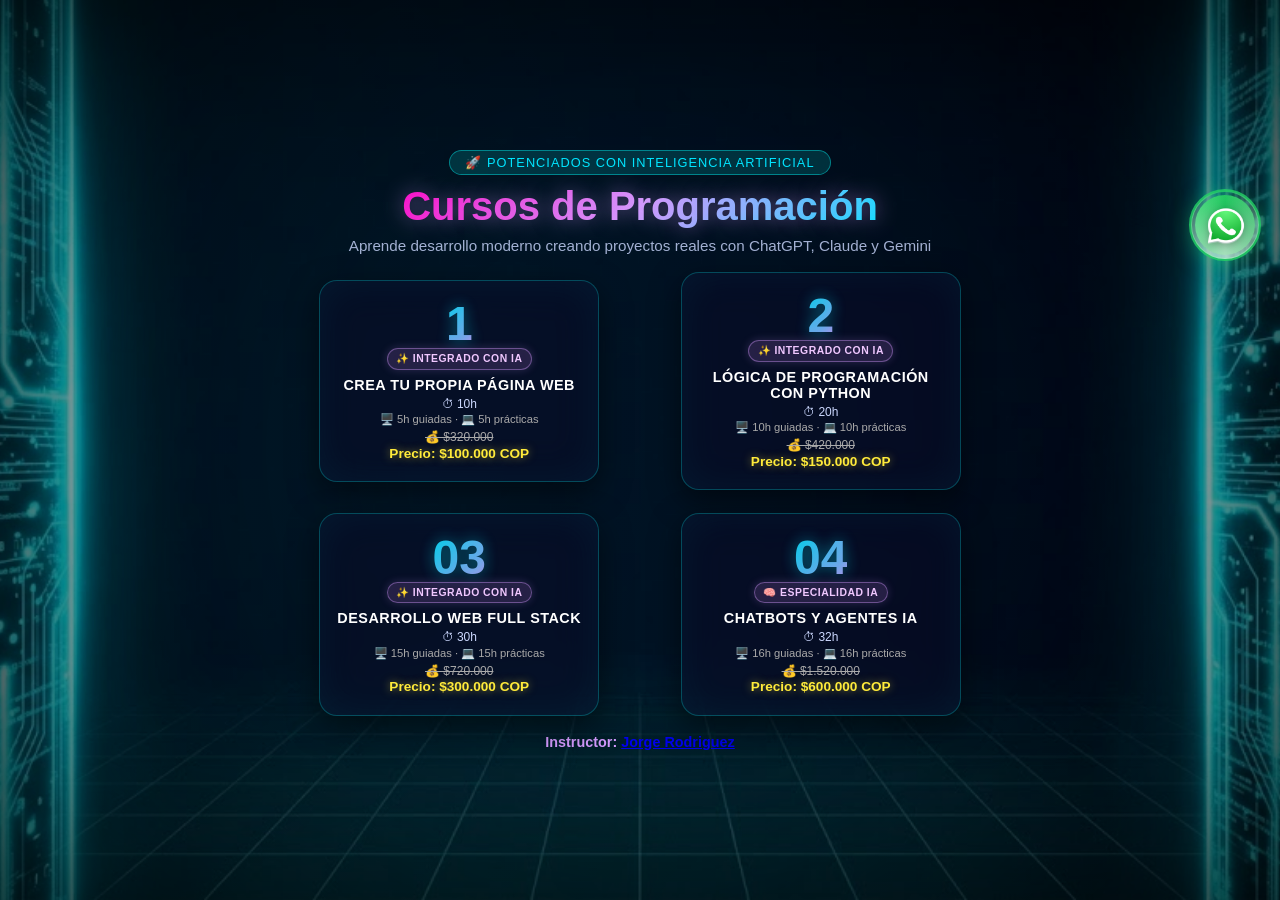
<file: index.html>
<!DOCTYPE html>
<html lang="es">

<head>
    <meta charset="UTF-8">
    <meta name="viewport" content="width=device-width, initial-scale=1.0">
    <title>Cursos de Programación · Clases Personalizadas</title>
    <link rel="stylesheet" href="css/styles.css">
</head>

<body>
    <div class="container">
        <div class="slide active">
            <span class="badge">🚀 Potenciados con Inteligencia Artificial</span>
            <h1>Cursos de Programación</h1>
            <p class="subtitulo">Aprende desarrollo moderno creando proyectos reales con ChatGPT, Claude y Gemini</p>

            <div class="grid-cursos">
                <!-- Curso 1: Básico Web (14h) -->
                <div class="curso-wrapper">
                    <div class="tarjeta-curso" data-curso="web-basico">
                        <span class="curso-numero">1</span>
                        <span class="badge-ia">✨ Integrado con IA</span>
                        <h3>Crea tu propia página web</h3>
                        <p class="duracion">⏱ 10h <span class="dist-horas">🖥️ 5h guiadas · 💻 5h prácticas</span></p>
                        <p class="precio-original">💰 $320.000</p>
                        <p class="precio-especial">Precio: $100.000 COP</p>
                    </div>
                    <div class="modal-curso">
                        <button class="modal-cerrar">&times;</button>
                        <a href="pr/index.html" class="item-modal">
                            <span class="item-num">1</span>
                            <span class="item-nombre">Antigravity</span>
                            <span class="item-horas">2h</span>
                        </a>
                        <a href="pr/index.html" class="item-modal">
                            <span class="item-num">2</span>
                            <span class="item-nombre">HTML Básico</span>
                            <span class="item-horas">6h</span>
                        </a>
                        <a href="pr/index.html" class="item-modal">
                            <span class="item-num">3</span>
                            <span class="item-nombre">Gemini & ChatGPT</span>
                            <span class="item-horas">2h</span>
                        </a>
                    </div>
                </div>

                <!-- Curso 2: Lógica (24h) -->
                <div class="curso-wrapper">
                    <div class="tarjeta-curso" data-curso="logica">
                        <span class="curso-numero">2</span>
                        <span class="badge-ia">✨ Integrado con IA</span>
                        <h3>Lógica de Programación con Python</h3>
                        <p class="duracion">⏱ 20h <span class="dist-horas">🖥️ 10h guiadas · 💻 10h prácticas</span></p>
                        <p class="precio-original">💰 $420.000</p>
                        <p class="precio-especial">Precio: $150.000 COP</p>
                    </div>
                    <div class="modal-curso">
                        <button class="modal-cerrar">&times;</button>
                        <a href="pr/modulo3/index.html" class="item-modal">
                            <span class="item-num">1</span>
                            <span class="item-nombre">Lógica y Algoritmos</span>
                            <span class="item-horas">8h</span>
                        </a>
                        <a href="pr/modulo3/index.html" class="item-modal">
                            <span class="item-num">2</span>
                            <span class="item-nombre">Python Esencial</span>
                            <span class="item-horas">8h</span>
                        </a>
                        <a href="pr/modulo3/index.html" class="item-modal">
                            <span class="item-num">3</span>
                            <span class="item-nombre">Proyectos Lógicos</span>
                            <span class="item-horas">4h</span>
                        </a>
                    </div>
                </div>

                <!-- Curso 3: Full Stack (30h) -->
                <div class="curso-wrapper">
                    <div class="tarjeta-curso" data-curso="fullstack">
                        <span class="curso-numero">03</span>
                        <span class="badge-ia">✨ Integrado con IA</span>
                        <h3>Desarrollo Web Full Stack</h3>
                        <p class="duracion">⏱ 30h <span class="dist-horas">🖥️ 15h guiadas · 💻 15h prácticas</span></p>
                        <p class="precio-original">💰 $720.000</p>
                        <p class="precio-especial">Precio: $300.000 COP</p>
                    </div>
                    <div class="modal-curso">
                        <button class="modal-cerrar">&times;</button>
                        <a href="pri/modulo1/index.html" class="item-modal">
                            <span class="item-num">1</span>
                            <span class="item-nombre">MySQL</span>
                            <span class="item-horas">8h</span>
                        </a>
                        <a href="pri/modulo2/index.html" class="item-modal">
                            <span class="item-num">2</span>
                            <span class="item-nombre">Backend con Python</span>
                            <span class="item-horas">12h</span>
                        </a>
                        <a href="pri/modulo3/index.html" class="item-modal">
                            <span class="item-num">3</span>
                            <span class="item-nombre">Frontend con React</span>
                            <span class="item-horas">10h</span>
                        </a>
                    </div>
                </div>

                <!-- Curso 4: IA (32h) -->
                <div class="curso-wrapper">
                    <div class="tarjeta-curso" data-curso="ia">
                        <span class="curso-numero">04</span>
                        <span class="badge-ia">🧠 Especialidad IA</span>
                        <h3>Chatbots y Agentes IA</h3>
                        <p class="duracion">⏱ 32h <span class="dist-horas">🖥️ 16h guiadas · 💻 16h prácticas</span></p>
                        <p class="precio-original">💰 $1.520.000</p>
                        <p class="precio-especial">Precio: $600.000 COP</p>
                    </div>
                    <div class="modal-curso">
                        <button class="modal-cerrar">&times;</button>
                        <a href="ai/index.html" class="item-modal">
                            <span class="item-num">1</span>
                            <span class="item-nombre">Python para Datos</span>
                            <span class="item-horas">10h</span>
                        </a>
                        <a href="ai/index.html" class="item-modal">
                            <span class="item-num">2</span>
                            <span class="item-nombre">Fundamentos de IA</span>
                            <span class="item-horas">12h</span>
                        </a>
                        <a href="ai/index.html" class="item-modal">
                            <span class="item-num">3</span>
                            <span class="item-nombre">Chatbots y Agentes IA</span>
                            <span class="item-horas">10h</span>
                        </a>
                    </div>
                </div>
            </div>

            <p class="instructor">Instructor: <a href="https://sitioz.com/jorge" target="_blank"
                    rel="noopener noreferrer">Jorge Rodriguez</a></p>
        </div>
    </div>

    <!-- Botón flotante de WhatsApp con imagen wp.jpg -->
    <a href="https://wa.me/573133275812?text=Hola%20Jorge%2C%20me%20interesan%20tus%20clases%20de%20programación"
        target="_blank" class="btn-wa-flotante">
        <img src="images/wp.png" alt="WhatsApp">
    </a>

    <script src="js/script.js"></script>
    <!-- Google tag (gtag.js) -->
    <script async src="https://www.googletagmanager.com/gtag/js?id=AW-1001567483"></script>
    <script>
        window.dataLayer = window.dataLayer || [];
        function gtag() { dataLayer.push(arguments); }
        gtag('js', new Date());

        gtag('config', 'AW-1001567483');
    </script>

    <script async src="https://pagead2.googlesyndication.com/pagead/js/adsbygoogle.js?client=ca-pub-6639948221654978"
        crossorigin="anonymous"></script>
    <script src="https://chat.sitioz.com/js/chat-widget.js"></script>
</body>

</html>
</file>
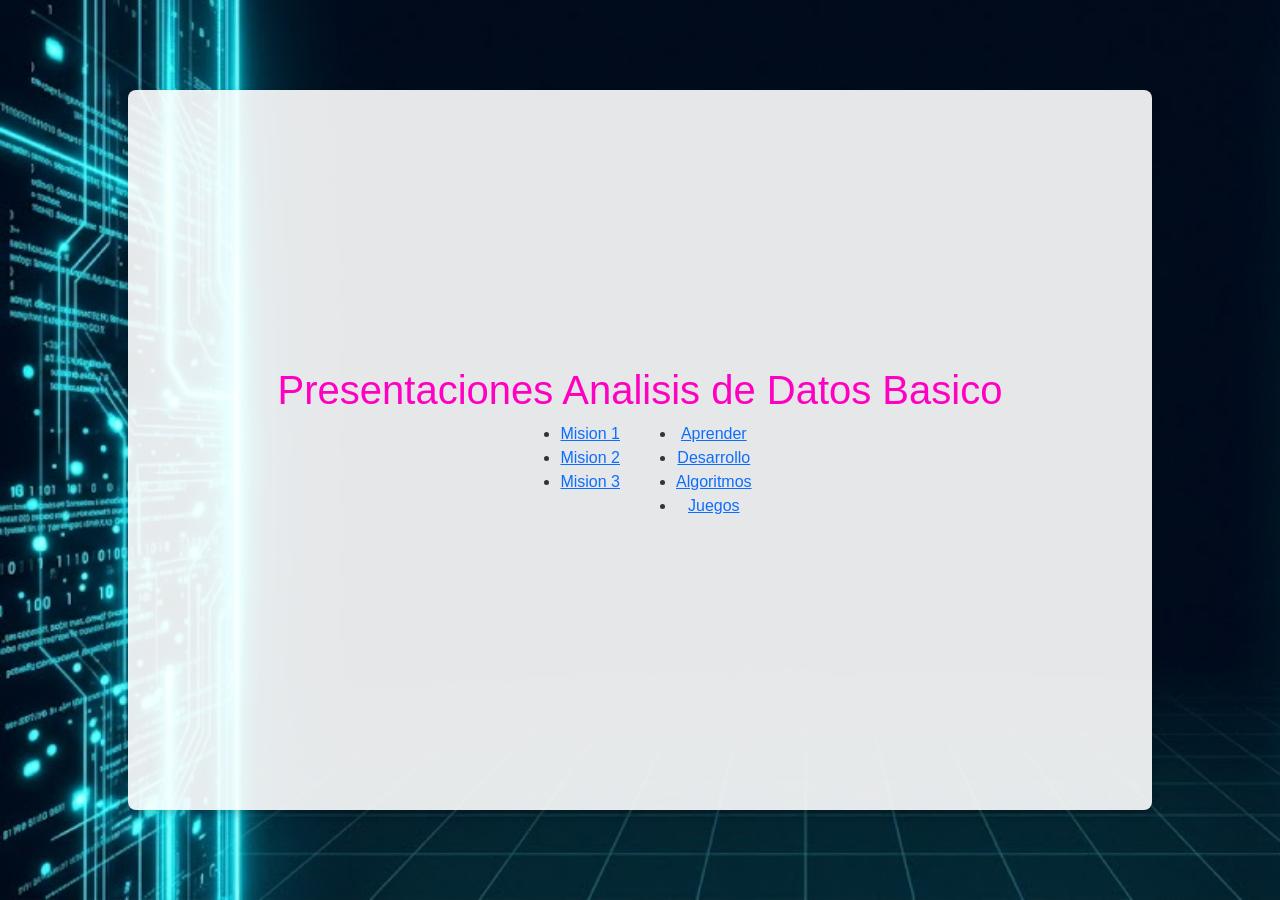
<file: ad/index.html>
<!DOCTYPE html>
<html lang="es">
<head>
    <meta charset="UTF-8">
    <meta name="viewport" content="width=device-width, initial-scale=1.0">
    <title>Índice de Presentaciones de Python</title>
    <link href="https://cdn.jsdelivr.net/npm/bootstrap@5.3.3/dist/css/bootstrap.min.css" rel="stylesheet">
    <script src="https://cdn.jsdelivr.net/npm/bootstrap@5.3.3/dist/js/bootstrap.bundle.min.js"></script>
    <style>
         body {
            font-family: Arial, sans-serif;
            margin: 0;
            padding: 0;
            background-image: url(../images/fondo.jpeg);
            background-size: cover;
            background-repeat: no-repeat;
            display: flex;
            justify-content: center;
            align-items: center;
            height: 100vh;
            color: #333;
        }
        .container {
            width: 80%;
            min-height: 80vh;
            background: rgba(255, 255, 255, 0.9);
            border-radius: 8px;
            padding: 20px;
            box-shadow: 0 4px 8px rgba(0, 0, 0, 0.2);
            display: flex;
            flex-direction: column;
            justify-content: center;
            align-items: center;
            text-align: center;
        }
        h1, h2 {
            color: #ff00c3;
        }
        p {
            font-size: 1.2em;
            color: #333;
        }
        .nav {
            margin-top: 20px;
        }
        .nav button {
            padding: 10px 20px;
            margin: 5px;
            background-color: #d49afe;
            color: white;
            border: none;
            border-radius: 5px;
            cursor: pointer;
        }
        .nav button:hover {
            background-color: darkmagenta;
        }
        .slide {
            display: none;
        }
        .slide.active {
            display: block;
        }
        pre {
            background-color: #2e2e2e;
            color: #00ff08;
            padding: 10px;
            border-radius: 8px;
            white-space: pre-wrap;
            text-align: left;
            max-width: 100%;
            overflow-x: auto;
        }
    </style>
</head>
<body>
    <div class="container">
        <h1>Presentaciones Analisis de Datos Basico</h1>
        <div class="row">
            <div class="col">
            <ul>
                <li><a href="mision1/index.html">Mision 1</a></li>
                <li><a href="mision2/index.html">Mision 2</a></li>
                <li><a href="mision3/index.html">Mision 3</a></li>
            </ul>
        </div>
            <div class="col">
                <ul>
                    <li><a href="aprender.html">Aprender</a></li>
                    <li><a href="desarrollo.html">Desarrollo</a></li>
                    <li><a href="algoritmos.html">Algoritmos</a></li>
                    <li><a href="https://ejecutortecnico.github.io/juegosgoogle">Juegos</a></li>
                </ul>
            </div>
        </div>
    </div>
</body>
</html>
</file>
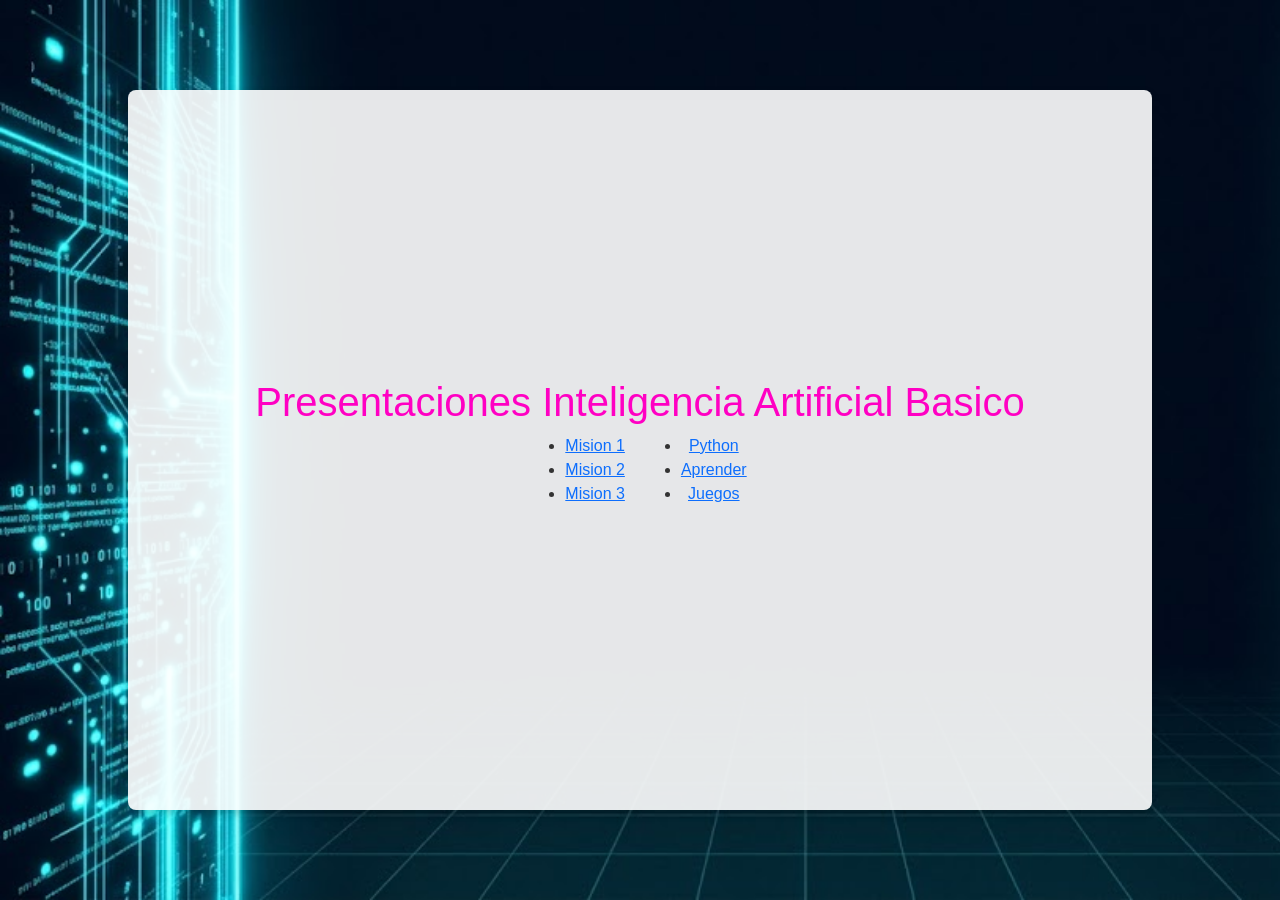
<file: ai/index.html>
<!DOCTYPE html>
<html lang="es">
<head>
    <meta charset="UTF-8">
    <meta name="viewport" content="width=device-width, initial-scale=1.0">
    <title>Índice de Presentaciones de Python</title>
    <link href="https://cdn.jsdelivr.net/npm/bootstrap@5.3.3/dist/css/bootstrap.min.css" rel="stylesheet">
    <script src="https://cdn.jsdelivr.net/npm/bootstrap@5.3.3/dist/js/bootstrap.bundle.min.js"></script>
    <style>
         body {
            font-family: Arial, sans-serif;
            margin: 0;
            padding: 0;
            background-image: url(../images/fondo.jpeg);
            background-size: cover;
            background-repeat: no-repeat;
            display: flex;
            justify-content: center;
            align-items: center;
            height: 100vh;
            color: #333;
        }
        .container {
            width: 80%;
            min-height: 80vh;
            background: rgba(255, 255, 255, 0.9);
            border-radius: 8px;
            padding: 20px;
            box-shadow: 0 4px 8px rgba(0, 0, 0, 0.2);
            display: flex;
            flex-direction: column;
            justify-content: center;
            align-items: center;
            text-align: center;
        }
        h1, h2 {
            color: #ff00c3;
        }
        p {
            font-size: 1.2em;
            color: #333;
        }
        .nav {
            margin-top: 20px;
        }
        .nav button {
            padding: 10px 20px;
            margin: 5px;
            background-color: #d49afe;
            color: white;
            border: none;
            border-radius: 5px;
            cursor: pointer;
        }
        .nav button:hover {
            background-color: darkmagenta;
        }
        .slide {
            display: none;
        }
        .slide.active {
            display: block;
        }
        pre {
            background-color: #2e2e2e;
            color: #00ff08;
            padding: 10px;
            border-radius: 8px;
            white-space: pre-wrap;
            text-align: left;
            max-width: 100%;
            overflow-x: auto;
        }
    </style>
</head>
<body>
    <div class="container">
        <h1>Presentaciones Inteligencia Artificial Basico</h1>
        <div class="row">
            <div class="col">
            <ul>
                <li><a href="mision1/index.html">Mision 1</a></li>
                <li><a href="mision2/index.html">Mision 2</a></li>
                <li><a href="mision3/index.html">Mision 3</a></li>
            </ul>
        </div>
            <div class="col">
                <ul>
                    <li><a href="https://ejecutortecnico.github.io/pr/mision3">Python</a></li>
                    <li><a href="aprender.html">Aprender</a></li>
                    <li><a href="https://ejecutortecnico.github.io/juegosgoogle">Juegos</a></li>
                </ul>
            </div>
        </div>
    </div>
</body>
</html>
</file>
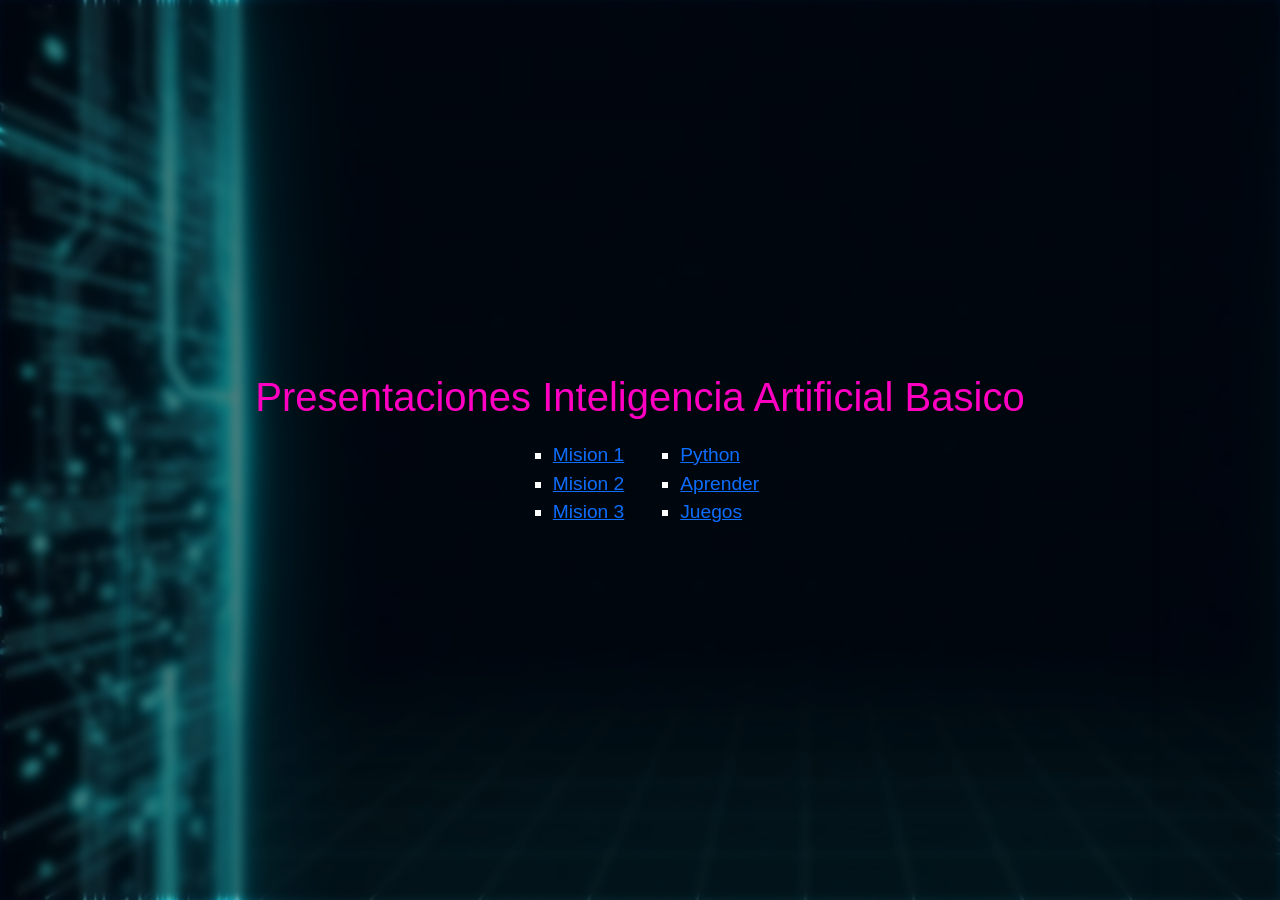
<file: aii/index.html>
<!DOCTYPE html>
<html lang="es">
<head>
    <meta charset="UTF-8">
    <meta name="viewport" content="width=device-width, initial-scale=1.0">
    <title>JavaScript</title>
    <link href="https://cdn.jsdelivr.net/npm/bootstrap@5.3.3/dist/css/bootstrap.min.css" rel="stylesheet" integrity="sha384-QWTKZyjpPEjISv5WaRU9OFeRpok6YctnYmDr5pNlyT2bRjXh0JMhjY6hW+ALEwIH" crossorigin="anonymous">
	<script src="https://cdn.jsdelivr.net/npm/bootstrap@5.3.3/dist/js/bootstrap.bundle.min.js" integrity="sha384-YvpcrYf0tY3lHB60NNkmXc5s9fDVZLESaAA55NDzOxhy9GkcIdslK1eN7N6jIeHz" crossorigin="anonymous"></script>
    <link rel="stylesheet" href="../../css/estilos.css">
</head>
    <body>
        <div class="container">
        <h1>Presentaciones Inteligencia Artificial Basico</h1>
        <div class="row">
            <div class="col">
            <ul>
                <li><a href="mision1/index.html">Mision 1</a></li>
                <li><a href="mision2/index.html">Mision 2</a></li>
                <li><a href="mision3/index.html">Mision 3</a></li>
            </ul>
        </div>
            <div class="col">
                <ul>
                    <li><a href="https://ejecutortecnico.github.io/pr/mision3">Python</a></li>
                    <li><a href="aprender.html">Aprender</a></li>
                    <li><a href="https://ejecutortecnico.github.io/juegosgoogle">Juegos</a></li>
                </ul>
            </div>
        </div>
    </div>
            
    <script src="../../js/slide.js"></script>
    </body>
</html>
</file>
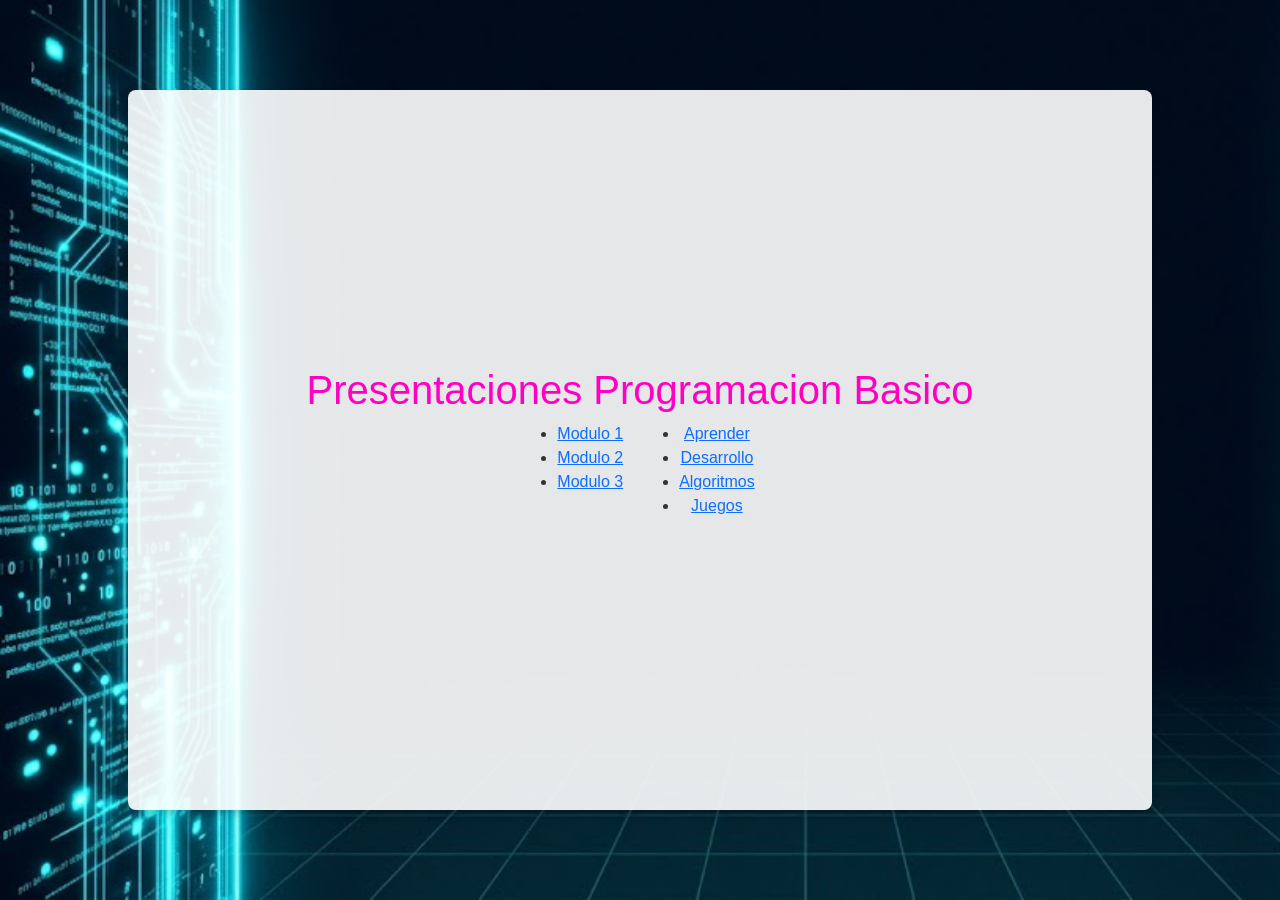
<file: pr/index.html>
<!DOCTYPE html>
<html lang="es">

<head>
    <meta charset="UTF-8">
    <meta name="viewport" content="width=device-width, initial-scale=1.0">
    <title>Índice de Presentaciones de Python</title>
    <link href="https://cdn.jsdelivr.net/npm/bootstrap@5.3.3/dist/css/bootstrap.min.css" rel="stylesheet">
    <script src="https://cdn.jsdelivr.net/npm/bootstrap@5.3.3/dist/js/bootstrap.bundle.min.js"></script>
    <style>
        body {
            font-family: Arial, sans-serif;
            margin: 0;
            padding: 0;
            background-image: url(../images/fondo.jpeg);
            background-size: cover;
            background-repeat: no-repeat;
            display: flex;
            justify-content: center;
            align-items: center;
            height: 100vh;
            color: #333;
        }

        .container {
            width: 80%;
            min-height: 80vh;
            background: rgba(255, 255, 255, 0.9);
            border-radius: 8px;
            padding: 20px;
            box-shadow: 0 4px 8px rgba(0, 0, 0, 0.2);
            display: flex;
            flex-direction: column;
            justify-content: center;
            align-items: center;
            text-align: center;
        }

        h1,
        h2 {
            color: #ff00c3;
        }

        p {
            font-size: 1.2em;
            color: #333;
        }

        .nav {
            margin-top: 20px;
        }

        .nav button {
            padding: 10px 20px;
            margin: 5px;
            background-color: #d49afe;
            color: white;
            border: none;
            border-radius: 5px;
            cursor: pointer;
        }

        .nav button:hover {
            background-color: darkmagenta;
        }

        .slide {
            display: none;
        }

        .slide.active {
            display: block;
        }

        pre {
            background-color: #2e2e2e;
            color: #00ff08;
            padding: 10px;
            border-radius: 8px;
            white-space: pre-wrap;
            text-align: left;
            max-width: 100%;
            overflow-x: auto;
        }
    </style>
</head>

<body>
    <div class="container">
        <h1>Presentaciones Programacion Basico</h1>
        <div class="row">
            <div class="col">
                <ul>
                    <li><a href="modulo1/index.html">Modulo 1</a></li>
                    <li><a href="modulo2/index.html">Modulo 2</a></li>
                    <li><a href="modulo3/index.html">Modulo 3</a></li>
                </ul>
            </div>
            <div class="col">
                <ul>
                    <li><a href="aprender.html">Aprender</a></li>
                    <li><a href="desarrollo.html">Desarrollo</a></li>
                    <li><a href="algoritmos.html">Algoritmos</a></li>
                    <li><a href="https://ejecutortecnico.github.io/juegosgoogle">Juegos</a></li>
                </ul>
            </div>
        </div>
    </div>
</body>

</html>
</file>
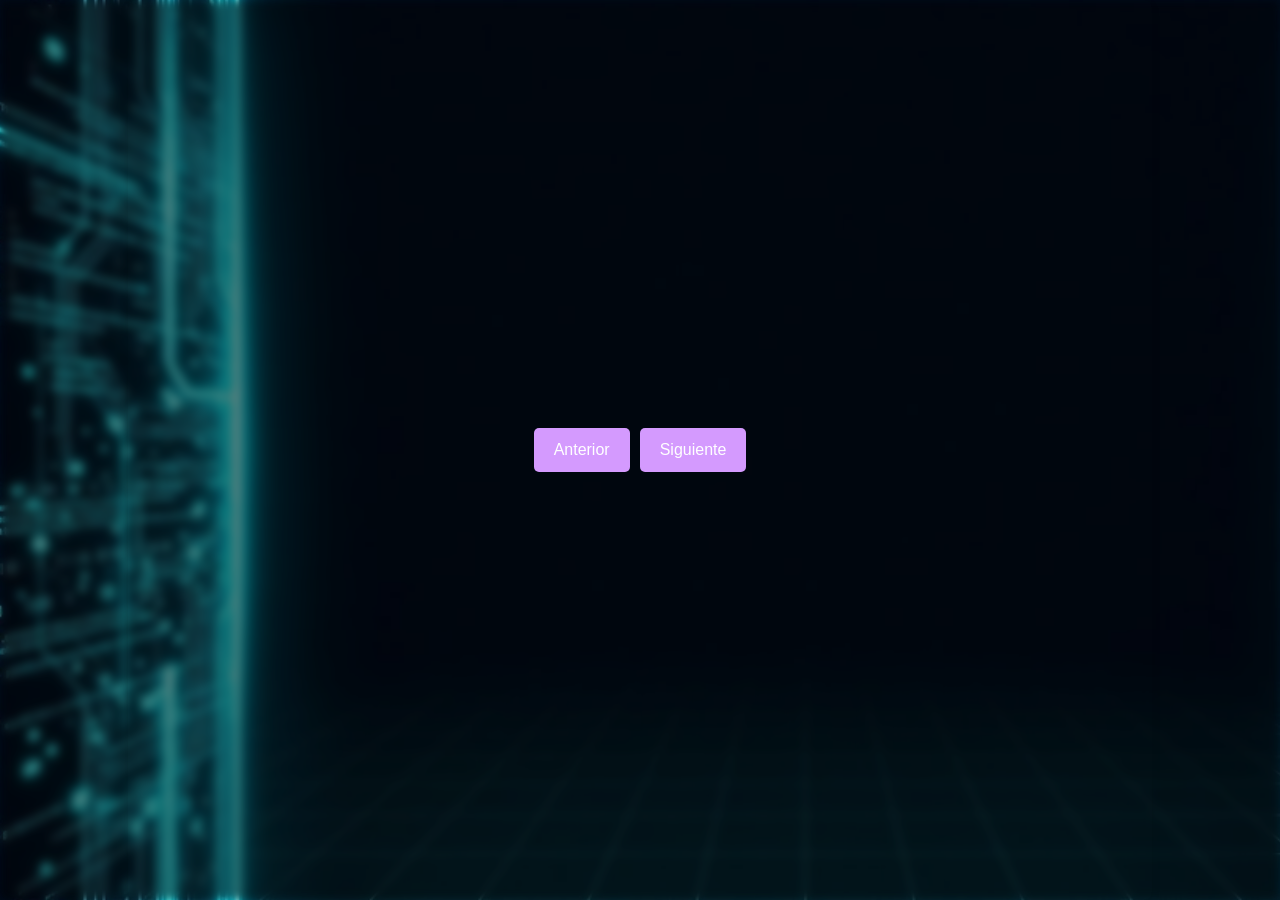
<file: pra/index.html>
<!DOCTYPE html>
<html lang="es">
<head>
    <meta charset="UTF-8">
    <meta name="viewport" content="width=device-width, initial-scale=1.0">
    <title>JavaScript</title>
    <link href="https://cdn.jsdelivr.net/npm/bootstrap@5.3.3/dist/css/bootstrap.min.css" rel="stylesheet" integrity="sha384-QWTKZyjpPEjISv5WaRU9OFeRpok6YctnYmDr5pNlyT2bRjXh0JMhjY6hW+ALEwIH" crossorigin="anonymous">
	<script src="https://cdn.jsdelivr.net/npm/bootstrap@5.3.3/dist/js/bootstrap.bundle.min.js" integrity="sha384-YvpcrYf0tY3lHB60NNkmXc5s9fDVZLESaAA55NDzOxhy9GkcIdslK1eN7N6jIeHz" crossorigin="anonymous"></script>
    <link rel="stylesheet" href="../../css/estilos.css">
</head>
    <body>
        <div class="container">
    

        <div class="nav">
            <button onclick="prevSlide()">Anterior</button>
            <button onclick="nextSlide()">Siguiente</button>
        </div>
    </div>
    <script src="../../js/slide.js"></script>
    </body>
</html>
</file>
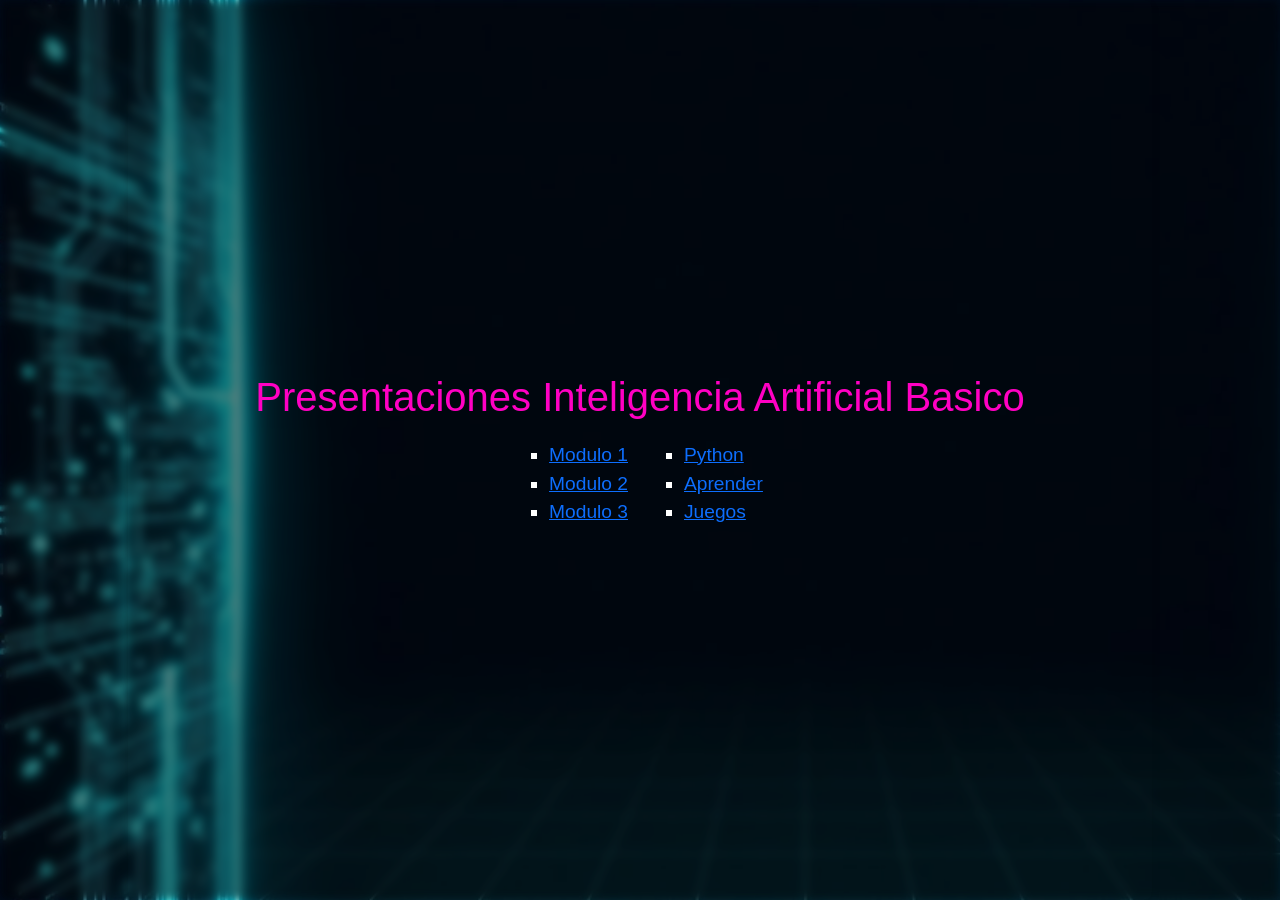
<file: pri/index.html>
<!DOCTYPE html>
<html lang="es">

<head>
    <meta charset="UTF-8">
    <meta name="viewport" content="width=device-width, initial-scale=1.0">
    <title>JavaScript</title>
    <link href="https://cdn.jsdelivr.net/npm/bootstrap@5.3.3/dist/css/bootstrap.min.css" rel="stylesheet"
        integrity="sha384-QWTKZyjpPEjISv5WaRU9OFeRpok6YctnYmDr5pNlyT2bRjXh0JMhjY6hW+ALEwIH" crossorigin="anonymous">
    <script src="https://cdn.jsdelivr.net/npm/bootstrap@5.3.3/dist/js/bootstrap.bundle.min.js"
        integrity="sha384-YvpcrYf0tY3lHB60NNkmXc5s9fDVZLESaAA55NDzOxhy9GkcIdslK1eN7N6jIeHz"
        crossorigin="anonymous"></script>
    <link rel="stylesheet" href="../../css/estilos.css">
</head>

<body>
    <div class="container">
        <h1>Presentaciones Inteligencia Artificial Basico</h1>
        <div class="row">
            <div class="col">
                <ul>
                    <li><a href="modulo1/index.html">Modulo 1</a></li>
                    <li><a href="modulo2/index.html">Modulo 2</a></li>
                    <li><a href="modulo3/index.html">Modulo 3</a></li>
                </ul>
            </div>
            <div class="col">
                <ul>
                    <li><a href="../pr/modulo3">Python</a></li>
                    <li><a href="aprender.html">Aprender</a></li>
                    <li><a href="https://ejecutortecnico.github.io/juegosgoogle">Juegos</a></li>
                </ul>
            </div>
        </div>
    </div>

    <script src="../../js/slide.js"></script>
</body>

</html>
</file>
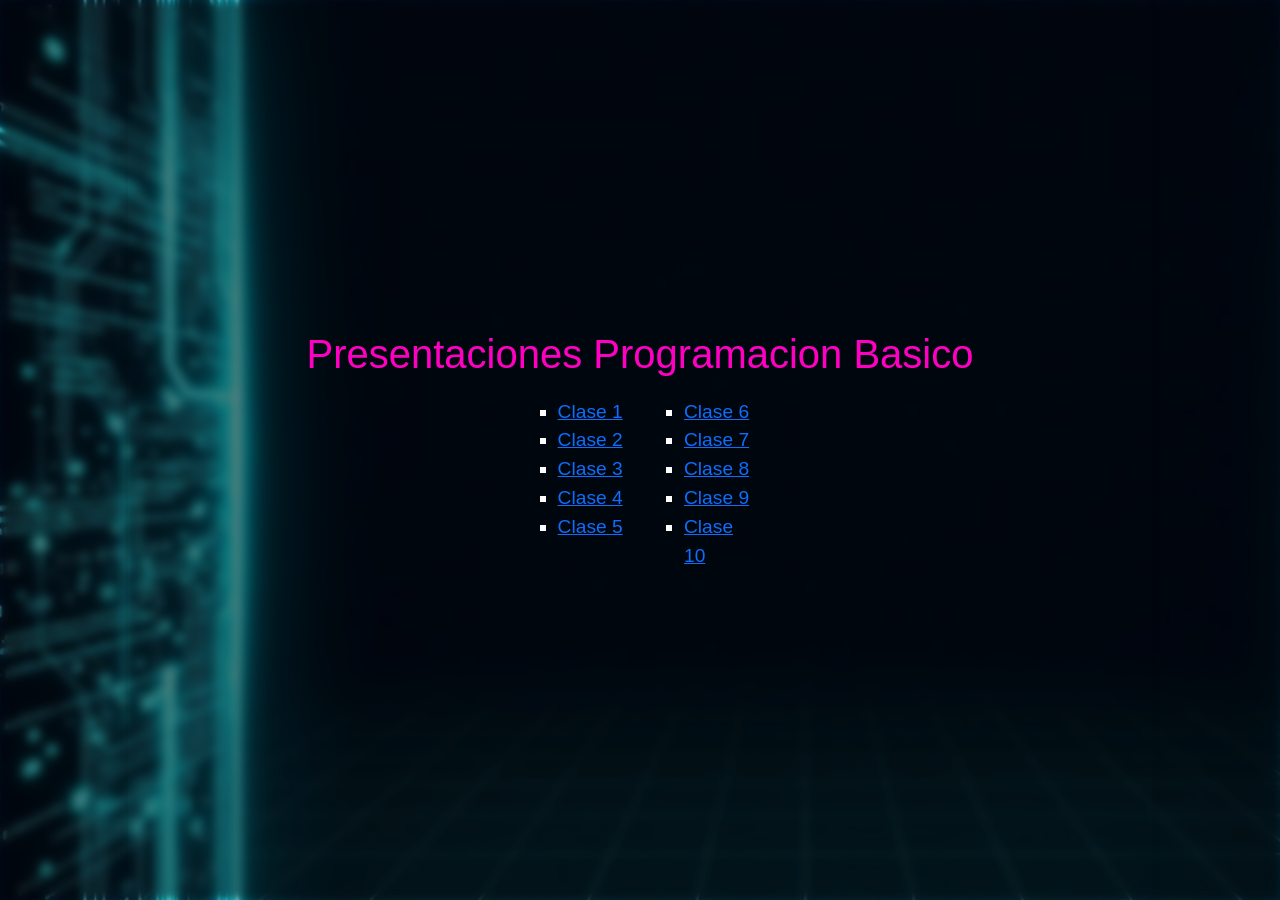
<file: ad/mision1/index.html>
<!DOCTYPE html>
<html lang="es">
<head>
    <meta charset="UTF-8">
    <meta name="viewport" content="width=device-width, initial-scale=1.0">
    <title>JavaScript</title>
    <link href="https://cdn.jsdelivr.net/npm/bootstrap@5.3.3/dist/css/bootstrap.min.css" rel="stylesheet" integrity="sha384-QWTKZyjpPEjISv5WaRU9OFeRpok6YctnYmDr5pNlyT2bRjXh0JMhjY6hW+ALEwIH" crossorigin="anonymous">
	<script src="https://cdn.jsdelivr.net/npm/bootstrap@5.3.3/dist/js/bootstrap.bundle.min.js" integrity="sha384-YvpcrYf0tY3lHB60NNkmXc5s9fDVZLESaAA55NDzOxhy9GkcIdslK1eN7N6jIeHz" crossorigin="anonymous"></script>
    <link rel="stylesheet" href="../../css/estilos.css">
</head>
    <body>
        <div class="container">
            <h1>Presentaciones Programacion Basico</h1>
            <div class="row">
                <div class="col">
                <ul>
                    <li><a href="clase1.html">Clase 1</a></li>
                    <li><a href="clase2.html">Clase 2</a></li>
                    <li><a href="clase3.html">Clase 3</a></li>
                    <li><a href="clase4.html">Clase 4</a></li>
                    <li><a href="clase5.html">Clase 5</a></li>
                </ul>
            </div>
                <div class="col">
                    <ul>
                        <li><a href="clase6.html">Clase 6 </a></li>
                        <li><a href="clase7.html">Clase 7 </a></li>
                        <li><a href="clase8.html">Clase 8 </a></li>
                        <li><a href="clase9.html">Clase 9 </a></li>
                        <li><a href="clase10.html">Clase 10</a></li>
                    </ul>
                </div>
            </div>

    </div>
    <script src="../../js/slide.js"></script>
    </body>
</html>
</file>
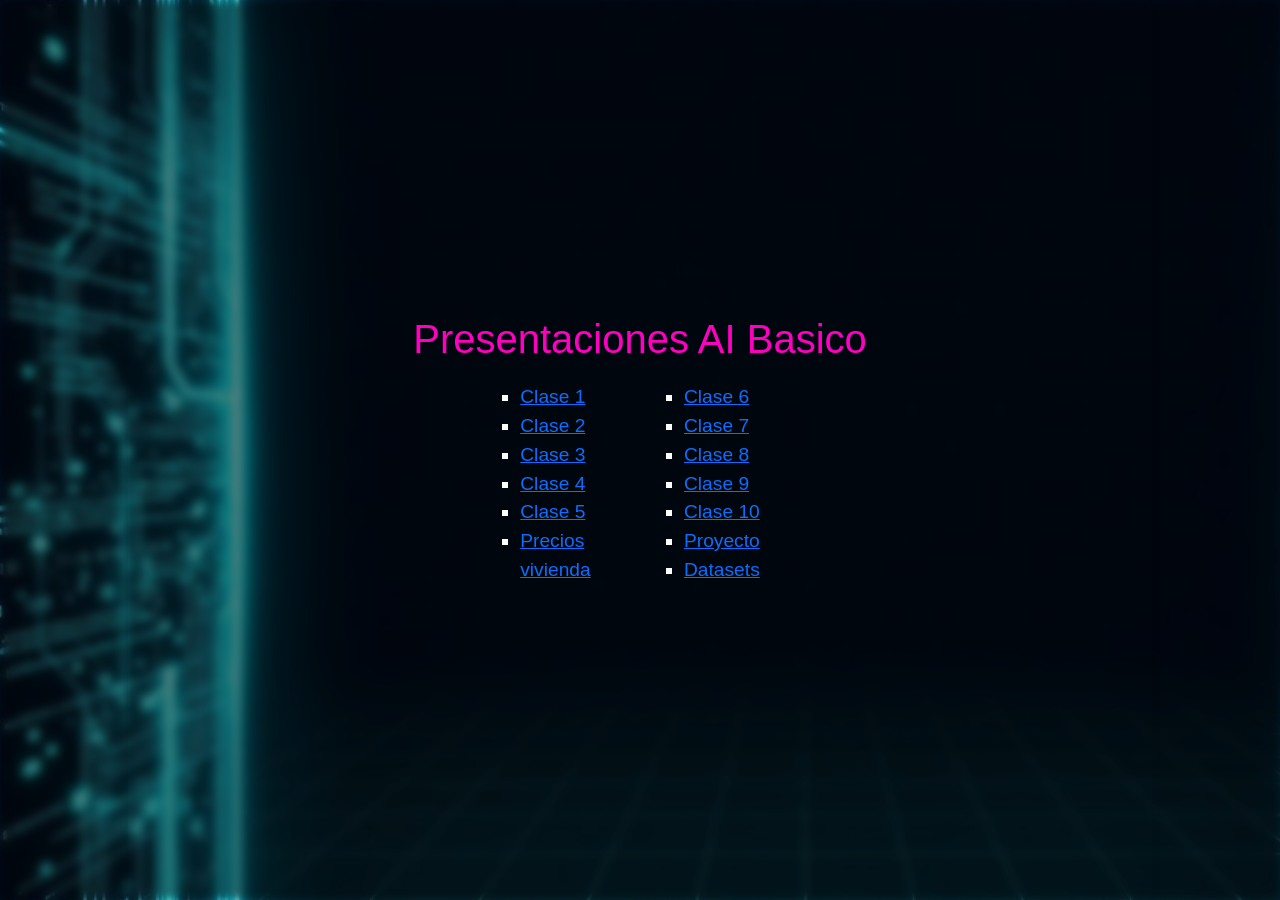
<file: ai/mision1/index.html>
<!DOCTYPE html>
<html lang="es">
<head>
    <meta charset="UTF-8">
    <meta name="viewport" content="width=device-width, initial-scale=1.0">
    <title>JavaScript</title>
    <link href="https://cdn.jsdelivr.net/npm/bootstrap@5.3.3/dist/css/bootstrap.min.css" rel="stylesheet" integrity="sha384-QWTKZyjpPEjISv5WaRU9OFeRpok6YctnYmDr5pNlyT2bRjXh0JMhjY6hW+ALEwIH" crossorigin="anonymous">
	<script src="https://cdn.jsdelivr.net/npm/bootstrap@5.3.3/dist/js/bootstrap.bundle.min.js" integrity="sha384-YvpcrYf0tY3lHB60NNkmXc5s9fDVZLESaAA55NDzOxhy9GkcIdslK1eN7N6jIeHz" crossorigin="anonymous"></script>
    <link rel="stylesheet" href="../../css/estilos.css">
</head>
    <body>
        <div class="container">
            <h1>Presentaciones AI Basico</h1>
            <div class="row">
                <div class="col">
                <ul>
                    <li><a href="aigen.html">Clase 1</a></li>
                    <li><a href="appjsgpt.html">Clase 2</a></li>
                    <li><a href="jsapps.html">Clase 3</a></li>
                    <li><a href="clase1.html">Clase 4</a></li>
                    <li><a href="clase2.html">Clase 5</a></li>
                    <li><a href="modelmelb.html">Precios vivienda</a></li>
                </ul>
            </div>
                <div class="col">
                    <ul>
                        <li><a href="clase6.html">Clase 6 </a></li>
                        <li><a href="clase7.html">Clase 7 </a></li>
                        <li><a href="clase8.html">Clase 8 </a></li>
                        <li><a href="clase9.html">Clase 9 </a></li>
                        <li><a href="clase10.html">Clase 10</a></li>
                        <li><a href="proyecto.html">Proyecto</a></li>
                        <li><a href="https://discoduro.app/drive/s/hsermvpH60nyFhaPfMCTRhYHsOXV9k">Datasets</a></li>
                    </ul>
                </div>
            </div>

    </div>
    <script src="../../js/slide.js"></script>
    </body>
</html>
</file>
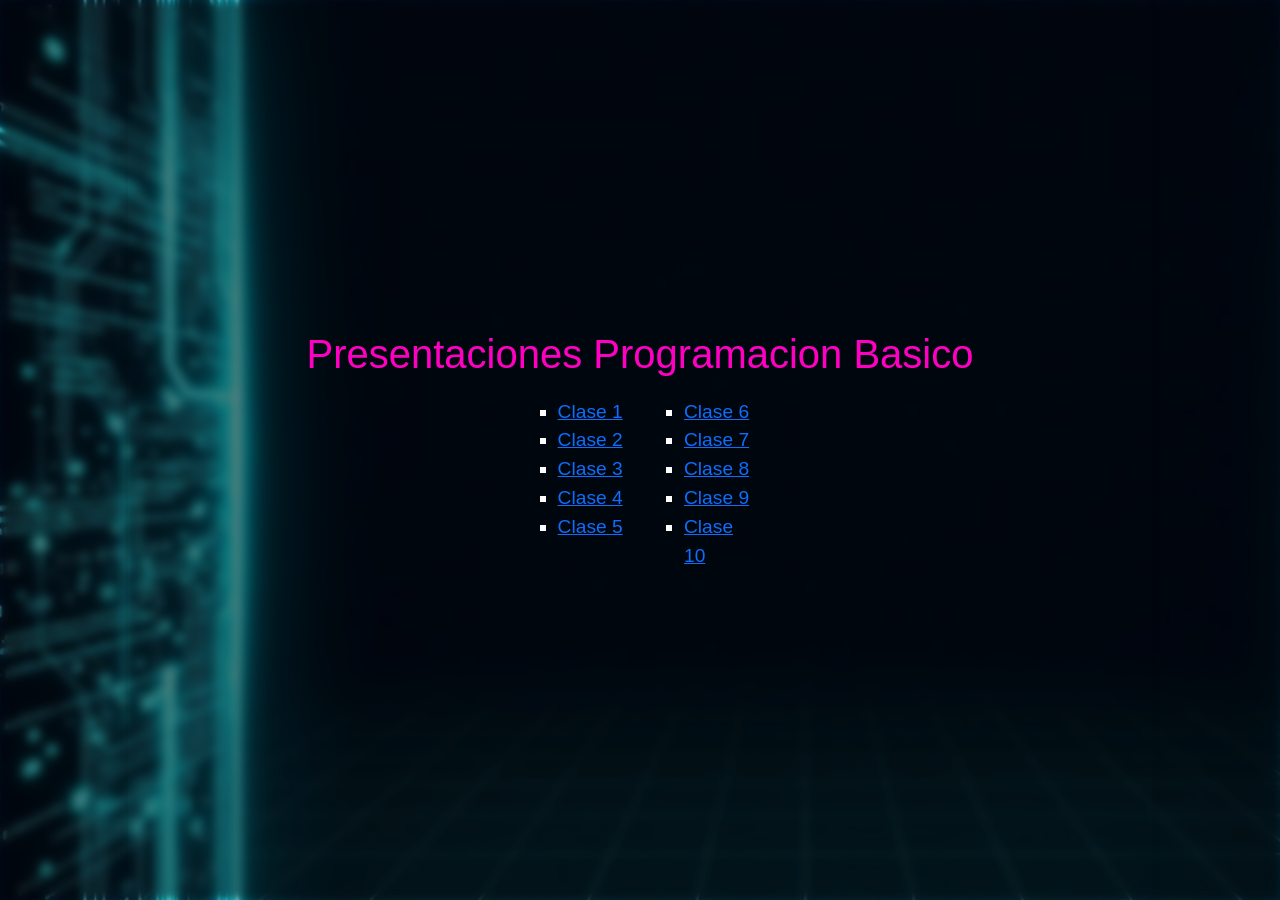
<file: ai/mision2/index.html>
<!DOCTYPE html>
<html lang="es">
<head>
    <meta charset="UTF-8">
    <meta name="viewport" content="width=device-width, initial-scale=1.0">
    <title>JavaScript</title>
    <link href="https://cdn.jsdelivr.net/npm/bootstrap@5.3.3/dist/css/bootstrap.min.css" rel="stylesheet" integrity="sha384-QWTKZyjpPEjISv5WaRU9OFeRpok6YctnYmDr5pNlyT2bRjXh0JMhjY6hW+ALEwIH" crossorigin="anonymous">
	<script src="https://cdn.jsdelivr.net/npm/bootstrap@5.3.3/dist/js/bootstrap.bundle.min.js" integrity="sha384-YvpcrYf0tY3lHB60NNkmXc5s9fDVZLESaAA55NDzOxhy9GkcIdslK1eN7N6jIeHz" crossorigin="anonymous"></script>
    <link rel="stylesheet" href="../../css/estilos.css">
</head>
    <body>
        <div class="container">
            <h1>Presentaciones Programacion Basico</h1>
            <div class="row">
                <div class="col">
                <ul>
                    <li><a href="clase1.html">Clase 1</a></li>
                    <li><a href="clase2.html">Clase 2</a></li>
                    <li><a href="clase3.html">Clase 3</a></li>
                    <li><a href="clase4.html">Clase 4</a></li>
                    <li><a href="clase5.html">Clase 5</a></li>
                </ul>
            </div>
                <div class="col">
                    <ul>
                        <li><a href="clase6.html">Clase 6</a></li>
                        <li><a href="clase7.html">Clase 7</a></li>
                        <li><a href="clase8.html">Clase 8</a></li>
                        <li><a href="clase9.html">Clase 9</a></li>
                        <li><a href="clase10.html">Clase 10</a></li>
                    </ul>
                </div>
            </div>

    </div>
    <script src="../../js/slide.js"></script>
    </body>
</html>
</file>
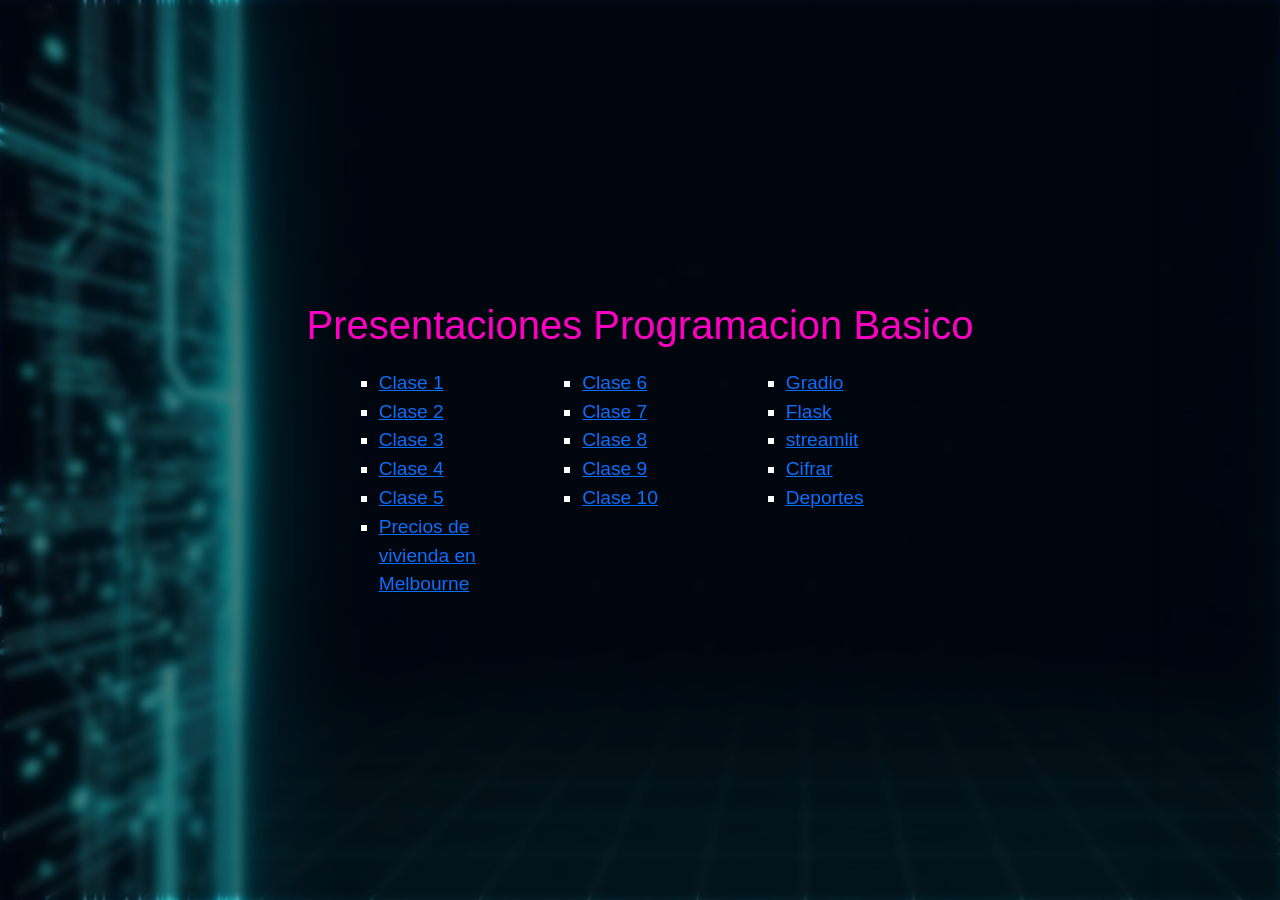
<file: ai/mision3/index.html>
<!DOCTYPE html>
<html lang="es">
<head>
    <meta charset="UTF-8">
    <meta name="viewport" content="width=device-width, initial-scale=1.0">
    <title>JavaScript</title>
    <link href="https://cdn.jsdelivr.net/npm/bootstrap@5.3.3/dist/css/bootstrap.min.css" rel="stylesheet" integrity="sha384-QWTKZyjpPEjISv5WaRU9OFeRpok6YctnYmDr5pNlyT2bRjXh0JMhjY6hW+ALEwIH" crossorigin="anonymous">
	<script src="https://cdn.jsdelivr.net/npm/bootstrap@5.3.3/dist/js/bootstrap.bundle.min.js" integrity="sha384-YvpcrYf0tY3lHB60NNkmXc5s9fDVZLESaAA55NDzOxhy9GkcIdslK1eN7N6jIeHz" crossorigin="anonymous"></script>
    <link rel="stylesheet" href="../../css/estilos.css">
</head>
    <body>
        <div class="container">
            <h1>Presentaciones Programacion Basico</h1>
            <div class="row">
                <div class="col">
                <ul>
                    <li><a href="clase1.html">Clase 1</a></li>
                    <li><a href="clase2.html">Clase 2</a></li>
                    <li><a href="clase3.html">Clase 3</a></li>
                    <li><a href="clase4.html">Clase 4</a></li>
                    <li><a href="cifrar.html">Clase 5</a></li>
                    <li><a href="melb.html">Precios de vivienda en Melbourne</a></li>
                </ul>
            </div>
    
                <div class="col">
                    <ul>
                        <li><a href="images.html">Clase 6</a></li>
                        <li><a href="imagenes.html">Clase 7</a></li>
                        <li><a href="imagenes2.html">Clase 8</a></li>
                        <li><a href="imagenes3.html">Clase 9</a></li>
                        <li><a href="minst.html">Clase 10</a></li>
                    </ul>
                </div>
                <div class="col">
                    <ul>
                        <li><a href="gradio.html">Gradio</a></li>
                        <li><a href="flask.html">Flask</a></li>
                        <li><a href="streamlit.html">streamlit</a></li>
                        <li><a href="cifrar.html">Cifrar</a></li>
                        <li><a href="deportes.html">Deportes</a></li>
                    </ul>
                </div>
            </div>

    </div>
    <script src="../../js/slide.js"></script>
    </body>
</html>
</file>
<file: css/styles.css>
/* ===== RESET Y BASE ===== */
* {
    margin: 0;
    padding: 0;
    box-sizing: border-box;
}

html,
body {
    width: 100%;
    height: 100%;
    overflow: hidden;
    font-family: 'Segoe UI', 'Arial', sans-serif;
    color: #ffffff;
    background: #0a0a1a;
    background-image: url("../images/fondo.jpeg");
    background-size: cover;
    background-repeat: no-repeat;
    background-position: center;
    box-shadow: inset 0 0 200px rgba(0, 0, 0, 0.7);
    position: relative;
}

/* ===== HAZ DE LUZ ANIMADO EN EL FONDO ===== */
body::after {
    content: "";
    position: fixed;
    top: -50%;
    left: -50%;
    width: 200%;
    height: 200%;
    background: radial-gradient(circle at 20% 50%, rgba(0, 229, 255, 0.08) 0%, transparent 60%);
    animation: sweepLight 12s infinite linear;
    pointer-events: none;
    z-index: 0;
}

@keyframes sweepLight {
    0% {
        transform: translate(-30%, -30%) rotate(0deg);
    }

    100% {
        transform: translate(30%, 30%) rotate(360deg);
    }
}

/* ===== CONTENEDOR PRINCIPAL ===== */
.container {
    width: 100%;
    height: 100%;
    display: flex;
    flex-direction: column;
    justify-content: center;
    align-items: center;
    padding: 1.5vh 3vw;
    background: radial-gradient(circle at center, transparent 30%, rgba(0, 0, 0, 0.5) 100%);
    position: relative;
    z-index: 1;
}

.slide {
    display: flex;
    flex-direction: column;
    align-items: center;
    justify-content: center;
    width: 100%;
    max-height: 100%;
    text-align: center;
    z-index: 2;
}

/* ===== BADGE ===== */
.badge {
    display: inline-block;
    padding: 0.3em 1.2em;
    background: rgba(0, 255, 255, 0.15);
    border: 1px solid rgba(0, 255, 255, 0.4);
    border-radius: 50px;
    color: #00e5ff;
    font-size: 0.8rem;
    letter-spacing: 1px;
    text-transform: uppercase;
    margin-bottom: 1vh;
    backdrop-filter: blur(10px);
    animation: pulseBadge 3s infinite;
}

@keyframes pulseBadge {

    0%,
    100% {
        box-shadow: 0 0 8px rgba(0, 229, 255, 0.4);
    }

    50% {
        box-shadow: 0 0 18px rgba(0, 229, 255, 0.8);
    }
}

/* ===== BADGE IA EN TARJETAS ===== */
.badge-ia {
    display: inline-block;
    padding: 0.3em 0.8em;
    background: rgba(212, 154, 254, 0.15);
    border: 1px solid rgba(212, 154, 254, 0.4);
    border-radius: 30px;
    color: #f0c8ff;
    font-size: 0.65rem;
    font-weight: 700;
    letter-spacing: 0.5px;
    text-transform: uppercase;
    margin-top: -0.2em;
    margin-bottom: 0.4em;
    backdrop-filter: blur(5px);
    box-shadow: 0 0 10px rgba(212, 154, 254, 0.2);
    animation: pulseBadgeIA 3s infinite alternate;
}

@keyframes pulseBadgeIA {
    0% {
        box-shadow: 0 0 5px rgba(212, 154, 254, 0.2);
        border-color: rgba(212, 154, 254, 0.3);
    }
    100% {
        box-shadow: 0 0 15px rgba(212, 154, 254, 0.6);
        border-color: rgba(212, 154, 254, 0.8);
        color: #ffffff;
    }
}

/* ===== TIPOGRAFÍA ===== */
h1 {
    font-size: clamp(1.8rem, 4vw, 2.5rem);
    font-weight: 800;
    background: linear-gradient(135deg, #ff00c3, #d49afe, #00e5ff);
    -webkit-background-clip: text;
    -webkit-text-fill-color: transparent;
    background-clip: text;
    margin-bottom: 0.2em;
    text-shadow: 0 0 20px rgba(212, 154, 254, 0.5);
}

.subtitulo {
    font-size: clamp(0.8rem, 1.5vw, 0.95rem);
    opacity: 0.8;
    margin-bottom: 2vh;
    color: #ccd9ff;
}

.instructor {
    color: #d49afe;
    margin-top: 2vh;
    font-size: 0.9rem;
    font-weight: 600;
}

/* ===== CUADRÍCULA 2x2 (más compacta) ===== */
.grid-cursos {
    display: grid;
    grid-template-columns: repeat(2, 1fr);
    gap: 1.8vw;
    max-width: 700px;
    width: 100%;
    margin: 0 auto;
    justify-items: center;
    align-items: center;
}

/* ===== WRAPPER ===== */
.curso-wrapper {
    position: relative;
    width: 100%;
    max-width: 280px;
    display: flex;
    flex-direction: column;
    align-items: center;
    z-index: auto;
}

/* ===== TARJETAS DE CURSO (más pequeñas) ===== */
.tarjeta-curso {
    position: relative;
    background: rgba(10, 10, 40, 0.5);
    backdrop-filter: blur(20px);
    border: 1px solid rgba(0, 255, 255, 0.25);
    border-radius: 18px;
    padding: 1.2em 0.8em;
    width: 100%;
    cursor: pointer;
    transition: all 0.4s ease;
    text-align: center;
    display: flex;
    flex-direction: column;
    align-items: center;
    justify-content: center;
    min-height: 150px;
    box-shadow: 0 10px 30px rgba(0, 0, 0, 0.5), inset 0 0 40px rgba(0, 255, 255, 0.05);
    overflow: hidden;
    z-index: auto;
}

/* Reflejo shimmer */
.tarjeta-curso::after {
    content: "";
    position: absolute;
    top: 0;
    left: -150%;
    width: 100%;
    height: 100%;
    background: linear-gradient(90deg, transparent, rgba(255, 255, 255, 0.1), transparent);
    transform: skewX(-25deg);
    animation: shimmer 4s infinite;
}

@keyframes shimmer {
    0% {
        left: -150%;
    }

    60% {
        left: 150%;
    }

    100% {
        left: 150%;
    }
}

.tarjeta-curso:hover {
    border-color: #00e5ff;
    box-shadow: 0 0 35px rgba(0, 229, 255, 0.4), inset 0 0 60px rgba(0, 255, 255, 0.1);
    background: rgba(10, 10, 50, 0.7);
}

/* Número */
.curso-numero {
    font-size: 3rem;
    font-weight: 900;
    line-height: 1;
    background: linear-gradient(135deg, #00e5ff, #d49afe);
    -webkit-background-clip: text;
    -webkit-text-fill-color: transparent;
    background-clip: text;
    opacity: 0.9;
    margin-bottom: 0.05em;
    text-shadow: 0 0 15px rgba(0, 229, 255, 0.5);
    animation: floatNumber 3s ease-in-out infinite;
}

@keyframes floatNumber {

    0%,
    100% {
        transform: translateY(0);
    }

    50% {
        transform: translateY(-5px);
    }
}

.tarjeta-curso h3 {
    font-size: 0.9rem;
    font-weight: 600;
    color: #ffffff;
    margin: 0.2em 0;
    text-transform: uppercase;
    letter-spacing: 0.5px;
}

/* Duración (junto con distribución) */
.tarjeta-curso .duracion {
    font-size: 0.75rem;
    color: #ccd9ff;
    margin: 0.1em 0;
    font-weight: 500;
    line-height: 1.3;
}

.dist-horas {
    display: block;
    font-size: 0.7rem;
    color: #aaa;
    font-weight: 400;
}

/* Precio original tachado */
.precio-original {
    font-size: 0.75rem;
    color: #aaa;
    text-decoration: line-through;
    margin: 0.2em 0 0;
    font-weight: 500;
}

/* Precio especial */
.precio-especial {
    font-size: 0.85rem;
    color: #ffeb3b;
    font-weight: 700;
    margin: 0.1em 0;
    text-shadow: 0 0 8px rgba(255, 235, 59, 0.5);
}

/* ===== MODAL (sin cambios) ===== */
.modal-curso {
    display: none;
    position: fixed;
    top: 50%;
    left: 50%;
    transform: translate(-50%, -50%);
    width: 70vw;
    max-width: 800px;
    background: rgba(8, 8, 30, 0.95);
    backdrop-filter: blur(30px);
    border: 1px solid rgba(0, 255, 255, 0.5);
    border-radius: 24px;
    padding: 2.8rem 2rem 2rem;
    z-index: 9999;
    box-shadow: 0 0 80px rgba(0, 229, 255, 0.3), 0 30px 50px rgba(0, 0, 0, 0.8);
    flex-direction: row;
    justify-content: center;
    align-items: stretch;
    gap: 1.5rem;
    transition: opacity 0.3s ease;
}

.curso-wrapper:hover .modal-curso {
    display: flex;
}

.curso-wrapper.modal-abierto .modal-curso {
    display: flex;
}

.modal-cerrar {
    position: absolute;
    top: 12px;
    right: 18px;
    background: transparent;
    border: none;
    color: #ffffff;
    font-size: 2.2rem;
    cursor: pointer;
    opacity: 0.7;
    z-index: 10001;
}

.modal-cerrar:hover {
    opacity: 1;
    color: #00e5ff;
}

.item-modal {
    flex: 1;
    background: rgba(255, 255, 255, 0.04);
    border: 1px solid rgba(255, 255, 255, 0.15);
    border-radius: 16px;
    padding: 1.8rem 0.8rem;
    text-decoration: none;
    color: #ffffff;
    font-weight: bold;
    transition: all 0.3s;
    display: flex;
    flex-direction: column;
    justify-content: center;
    align-items: center;
    text-align: center;
    backdrop-filter: blur(10px);
    position: relative;
    z-index: 10002;
    gap: 0.5em;
}

.item-modal:hover {
    background: rgba(0, 229, 255, 0.1);
    border-color: #00e5ff;
    color: #00e5ff;
    transform: scale(1.03);
    box-shadow: 0 0 25px rgba(0, 229, 255, 0.3);
}

.item-num {
    font-size: 1.5rem;
    font-weight: 900;
    color: #d49afe;
}

.item-nombre {
    font-size: 0.95rem;
    font-weight: 600;
}

.item-horas {
    font-size: 0.9rem;
    background: rgba(0, 229, 255, 0.2);
    padding: 0.2em 1em;
    border-radius: 20px;
    color: #00e5ff;
}

/* ===== BOTÓN FLOTANTE WHATSAPP - Posición al 25% de la ventana ===== */
.btn-wa-flotante {
    position: fixed;
    top: 25%;
    /* 25% desde el borde superior */
    transform: translateY(-50%);
    /* centra el botón en ese punto */
    right: 25px;
    /* separación derecha (ajústala si quieres) */
    width: 60px;
    height: 60px;
    border-radius: 50%;
    background: linear-gradient(135deg, #25D366, #1da851);
    box-shadow: 0 4px 25px rgba(37, 211, 102, 0.6);
    display: flex;
    align-items: center;
    justify-content: center;
    z-index: 9998;
    transition: transform 0.3s, box-shadow 0.3s;
    overflow: visible;
    animation: pulseWA 2s infinite;
}

/* Anillo expansivo animado */
.btn-wa-flotante::before {
    content: "";
    position: absolute;
    top: -6px;
    left: -6px;
    right: -6px;
    bottom: -6px;
    border-radius: 50%;
    border: 3px solid rgba(37, 211, 102, 0.8);
    animation: ringWA 2s infinite;
    z-index: -1;
}

/* Brillo que recorre el borde */
.btn-wa-flotante::after {
    content: "";
    position: absolute;
    top: -4px;
    left: -4px;
    right: -4px;
    bottom: -4px;
    border-radius: 50%;
    background: conic-gradient(from 0deg, transparent, rgba(255, 255, 255, 0.6), transparent);
    animation: rotateGlow 3s linear infinite;
    z-index: -1;
}

/* Imagen del botón */
.btn-wa-flotante img {
    width: 65%;
    height: 65%;
    object-fit: contain;
    z-index: 1;
    filter: drop-shadow(0 2px 4px rgba(0, 0, 0, 0.3));
}

/* Efecto hover: mantiene el centrado vertical y agrega escala */
.btn-wa-flotante:hover {
    transform: translateY(-50%) scale(1.15);
    box-shadow: 0 6px 30px rgba(37, 211, 102, 0.9);
}

/* Animación de pulso */
@keyframes pulseWA {
    0% {
        box-shadow: 0 4px 25px rgba(37, 211, 102, 0.6);
    }

    50% {
        box-shadow: 0 4px 40px rgba(37, 211, 102, 0.9), 0 0 60px rgba(37, 211, 102, 0.3);
    }

    100% {
        box-shadow: 0 4px 25px rgba(37, 211, 102, 0.6);
    }
}

/* Animación del anillo expansivo */
@keyframes ringWA {
    0% {
        transform: scale(1);
        opacity: 1;
    }

    100% {
        transform: scale(1.5);
        opacity: 0;
    }
}

/* Animación de brillo giratorio */
@keyframes rotateGlow {
    0% {
        transform: rotate(0deg);
    }

    100% {
        transform: rotate(360deg);
    }
}

/* ===== OCULTAR NO USADOS (opcional, según tu sitio) ===== */
.nav,
.modal,
pre,
ul {
    display: none;
}
</file>
<file: css/estilos.css>
body {
    font-family: Arial, sans-serif;
    margin: 0;
    padding: 0;
    color: #ffffff;
    background-image: url("../../images/fondo.jpeg");
    backdrop-filter: blur(5px) brightness(50%);
    background-size:cover;
    background-repeat: no-repeat;
}
.slide {
    width: 100%;
    height: 100vh;
    display: none;
    justify-content: center;
    flex-direction: column;
    padding: 20px;
    box-shadow: 0 4px 8px rgba(0, 0, 0, 0.2);
}
h1, h2 ,h3,h4{
    margin: 10px 0;
    color: #ff00c3;
}
p, ul {
    font-size: 1.2em;
    color: #ffffff;
    margin: 10px 0;
}
ul {
    list-style-type: square;
}
.container {
    width: 80%;
    height: 100vh;
    display: flex;
    flex-direction: column;
    justify-content: center;
    align-items: center;
    box-shadow: 0 4px 8px rgba(0, 0, 0, 0.1);
    border-radius: 8px;
    padding: 20px;
}
.nav {
    margin: 20px;
    text-align: center;
}
.nav button {
    padding: 10px 20px;
    margin: 0 5px;
    background-color: #d49afe;
    color: white;
    border: none;
    border-radius: 5px;
    cursor: pointer;
}
.nav button:hover{
    background-color: darkmagenta;
}
.active {
    display: flex;
    align-items: center;
}
pre {
    background-color: #2e2e2e;
    color: #00ff08;
    padding: 10px;
    border-radius: 8px;
    white-space: pre-wrap;
    text-align: left;
    max-width: 100%;
    overflow-x: auto;
    /* user-select: none; 
    -webkit-user-select: none;
    -moz-user-select: none;
    -ms-user-select: none; */
}

.modal {
    display: none; 
    position: fixed; 
    z-index: 1; 
    left: 0;
    top: 0;
    width: 100%; 
    height: 100%; 
    overflow: auto; 
    background-color: rgba(0,0,0,0.9); 
    padding-top: 60px;
}
.modal-content {
    background-color: transparent;
    margin: 5% auto; 
    padding: 20px;
    border: none;
    width: 80%; 
    color: #00ff08;
    font-size: 1.5em;
}
.close {
    color: #aaa;
    float: right;
    font-size: 28px;
    font-weight: bold;
}
.close:hover,
.close:focus {
    color: white;
    text-decoration: none;
    cursor: pointer;
}
</file>
